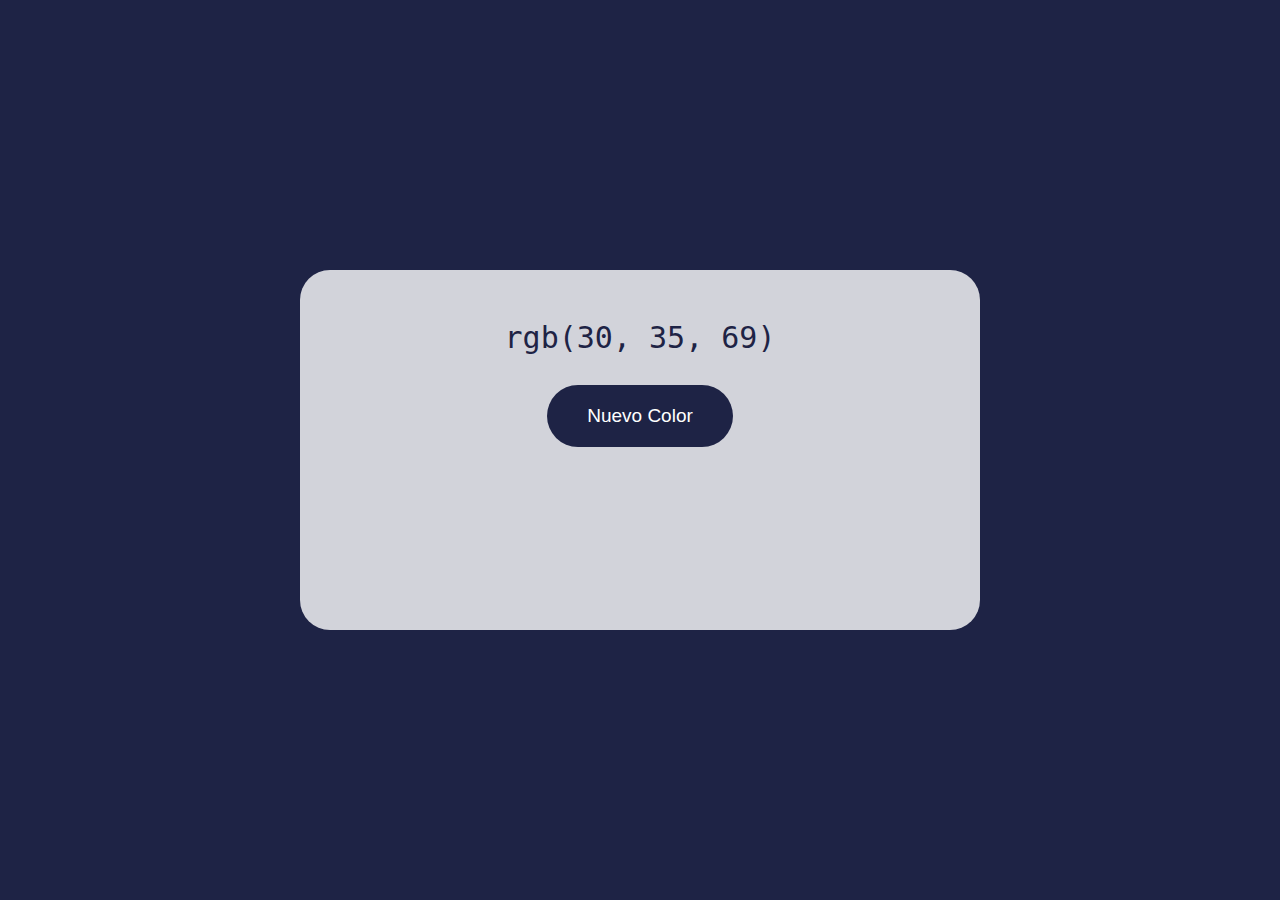
<file: 03-Color-Generador/index.html>
<!DOCTYPE html>
<html lang="en">
<head>
    <meta charset="UTF-8">
    <meta http-equiv="X-UA-Compatible" content="IE=edge">
    <meta name="viewport" content="width=device-width, initial-scale=1.0">
    <link rel="stylesheet" href="./style.css">
    <title>Colores Random</title>
</head>
<body>
    <main class="container">
        <div class="color-card"></div>
        <div class="content">
            <h3 class="title"Colores Random></h3>
            <p class="color-num">rgb(30, 35, 69)</p>
            <button id="button">Nuevo Color</button>
        </div>
    </main>

    <script src="./script.js"></script>
</body>
</html>
</file>
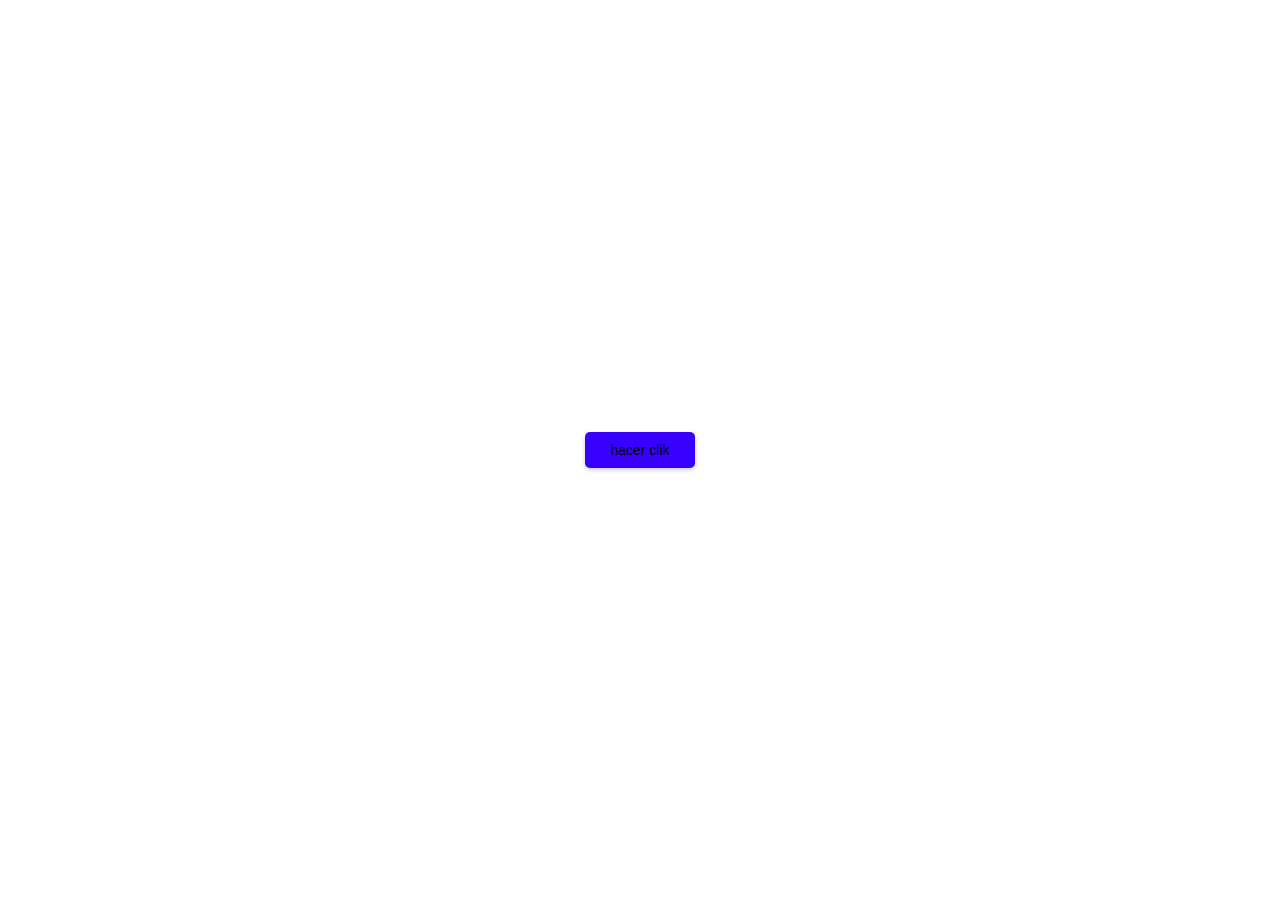
<file: 04-Modal/index.html>
<!DOCTYPE html>
<html lang="en">
<head>
    <meta charset="UTF-8">
    <meta http-equiv="X-UA-Compatible" content="IE=edge">
    <meta name="viewport" content="width=device-width, initial-scale=1.0">
    <link rel="stylesheet" href="./style.css">
    <title>Ventana modal</title>
</head>
<body>
    <button id="open">
        hacer clik
    </button>

    <div class="modal-container" id="modal-container">
        <div class="modal">
            <h1>Ventana modal</h1>
            <p>
                Lorem, ipsum dolor sit amet consectetur adipisicing elit. Quisquam, vitae! Nobis a cumque accusamus accusantium illum deleniti provident, ea sit, laudantium, vero praesentium quaerat fugit molestiae. Quibusdam, illo?
            </p>
            <button id="close">cerrar</button>
        </div>
    </div>
    <script src="./script.js"></script>
</body>
</html>
</file>
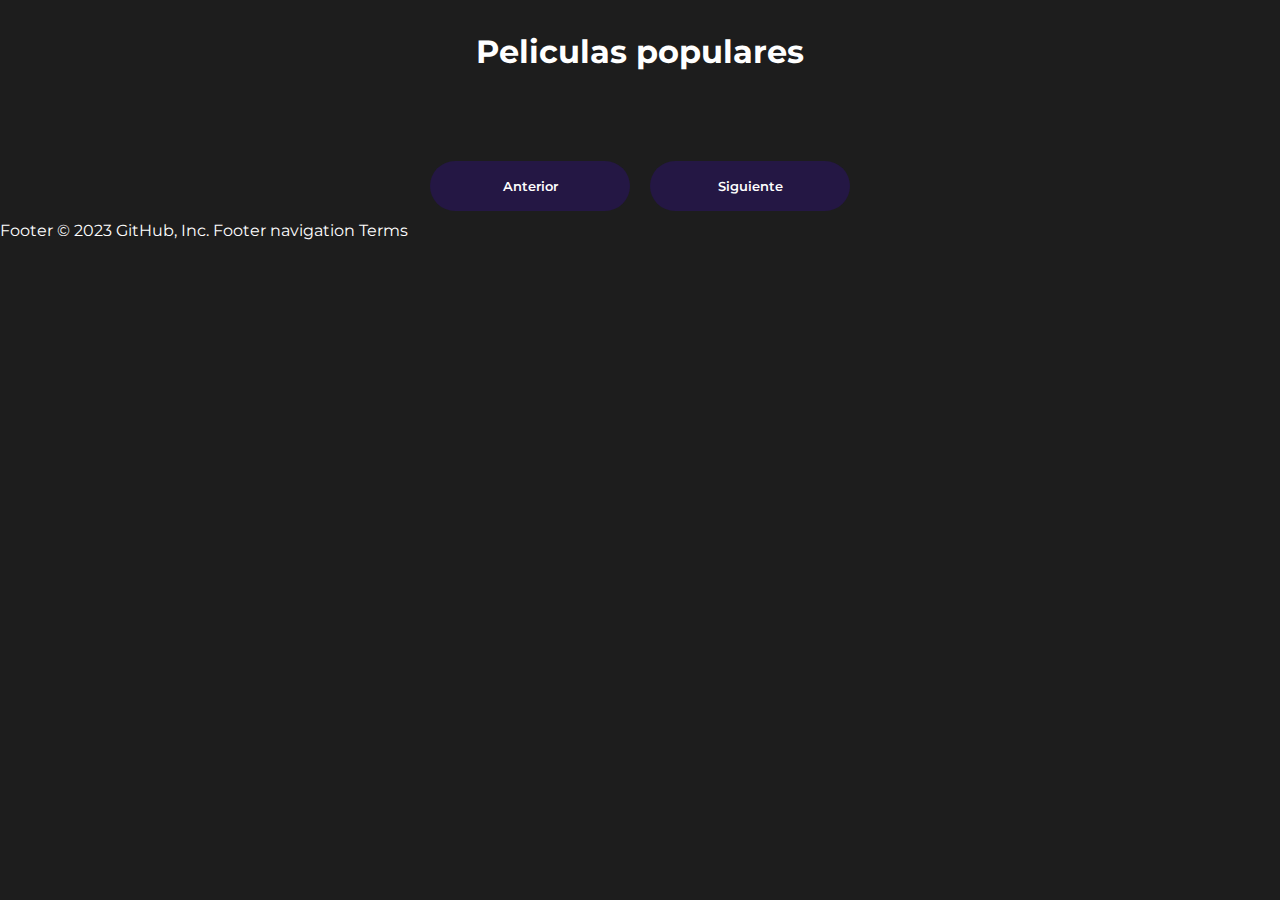
<file: 05-Api-Movie/index.html>
<!DOCTYPE html>
<html lang="en">
<head>
	<meta charset="UTF-8">
	<meta http-equiv="X-UA-Compatible" content="IE=edge">
	<meta name="viewport" content="width=device-width, initial-scale=1.0">
	<link rel="preconnect" href="https://fonts.googleapis.com">
	<link rel="preconnect" href="https://fonts.gstatic.com" crossorigin>
	<link href="https://fonts.googleapis.com/css2?family=Montserrat:wght@600&display=swap" rel="stylesheet">
	<link rel="stylesheet" href="style.css">
	<title>Api de peliculas</title>
</head>
<body>
	<h1 class="populares">Peliculas populares</h1>
	<div class="contenedor" id="contenedor"></div>

	<div class="paginacion">
		<button id="btnAnterior">Anterior</button>
		<button id="btnSiguiente">Siguiente</button>
	</div>

	<script src="./script.js"></script>
</body>
</html>
Footer
© 2023 GitHub, Inc.
Footer navigation
Terms
</file>
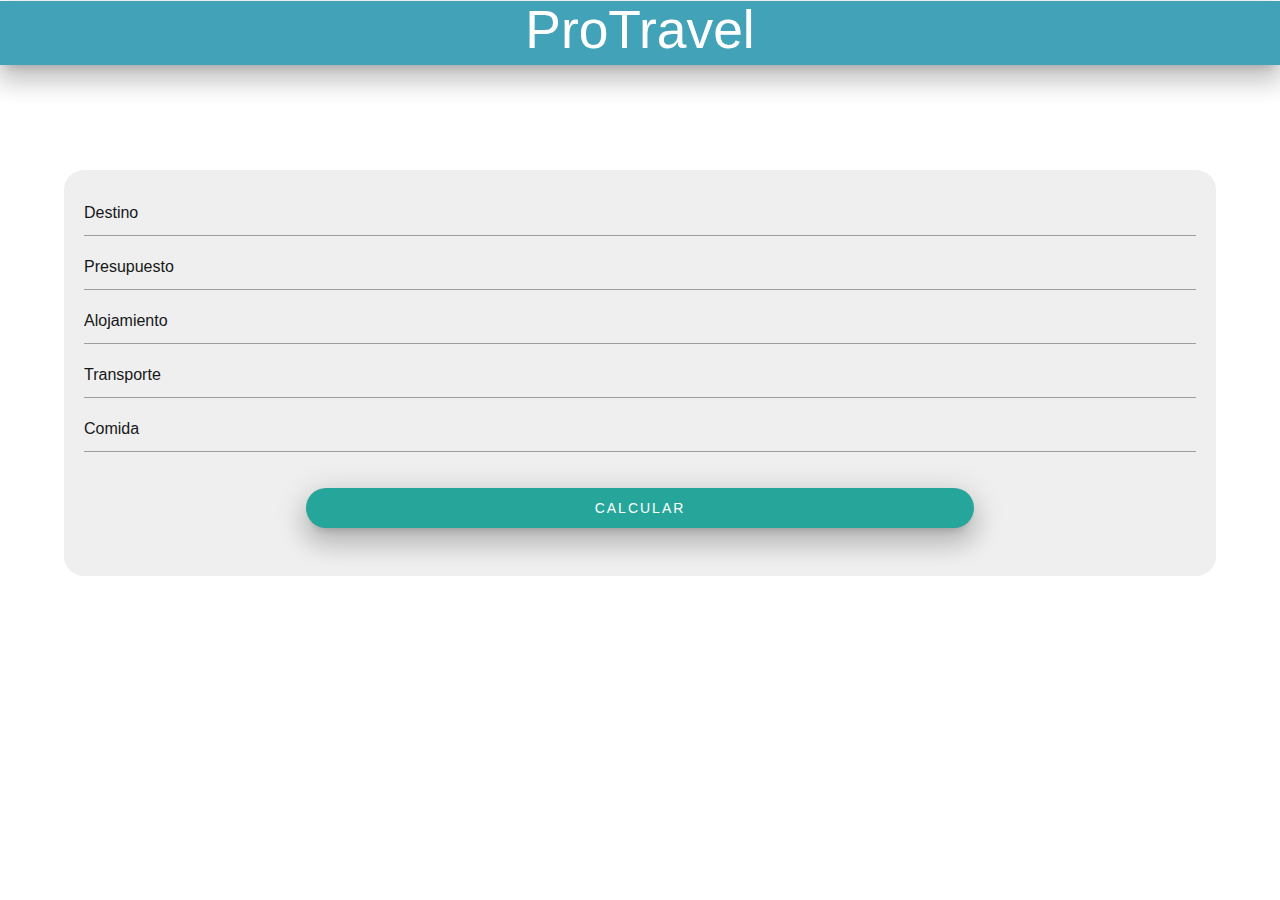
<file: 06-Calcula_Gastos_Viaje/index.html>
<!DOCTYPE html>
<html lang="en">
  <head>
    <meta charset="UTF-8" />
    <meta name="viewport" content="width=device-width, initial-scale=1.0" />
    <title>Gastos de viaje</title>
    <link rel="stylesheet" href="./style.css" />
    <link rel="stylesheet"href="https://cdnjs.cloudflare.com/ajax/libs/materialize/1.0.0/css/materialize.min.css"/>
    <script src="https://cdnjs.cloudflare.com/ajax/libs/materialize/1.0.0/js/materialize.min.js"></script>
    <link rel="stylesheet"href="https://use.fontawesome.com/releases/v5.13.0/css/all.css"integrity="sha384-Bfad6CLCknfcloXFOyFnlgtENryhrpZCe29RTifKEixXQZ38WheV+i/6YWSzkz3V"crossorigin="anonymous"/>
    <link rel="stylesheet" href="https://use.fontawesome.com/releases/v5.14.0/css/all.css" integrity="sha384-HzLeBuhoNPvSl5KYnjx0BT+WB0QEEqLprO+NBkkk5gbc67FTaL7XIGa2w1L0Xbgc" crossorigin="anonymous">
  </head>
  <body>
    
    <nav class="navbar z-depth-4">
      <h2>ProTravel</h2>
    </nav>

    <div class="main">
      <form id="vacationCalc">
        <input type="text" placeholder="Destino" id="destiny" required />
        <input type="number" placeholder="Presupuesto" id="budget" required />
        <input type="number" placeholder="Alojamiento" id="acomodation"required/>
        <input type="number" placeholder="Transporte" id="transport" required />
        <input type="number" placeholder="Comida" id="food" required />
        <input type="submit" value="Calcular" class="btn z-depth-4" />
      </form>
    </div>

    <div class="container">
      <div class="icons">
        <h5><i class="fas fa-plane"></i></h5>
        <h5><i class="fas fa-wallet"></i></h5> 
        <h5><i class="fas fa-money-bill-wave-alt"></i></h5>  
      </div>
      
      <div class="data">
        <div class="result" id="result"></div>
      </div>
    </div>

    <script src="./script.js"></script>
  </body>
</html>
</file>
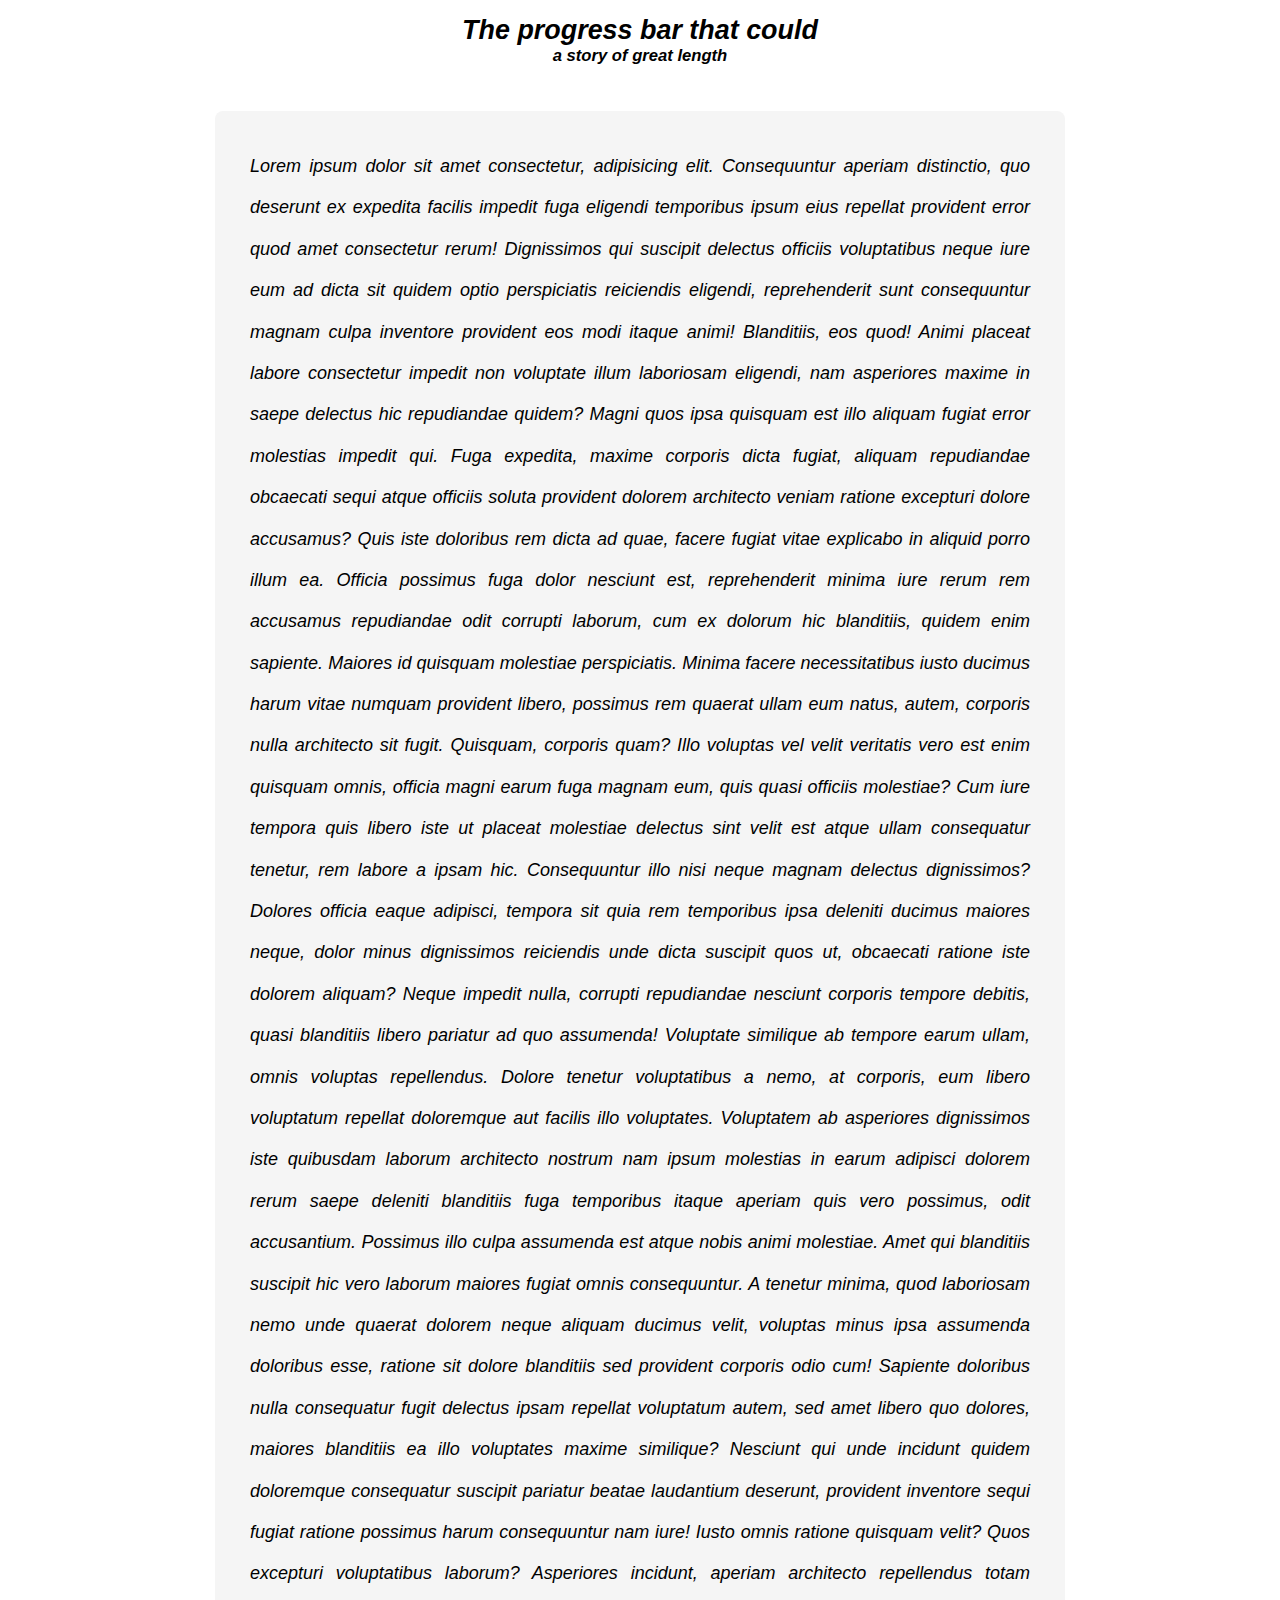
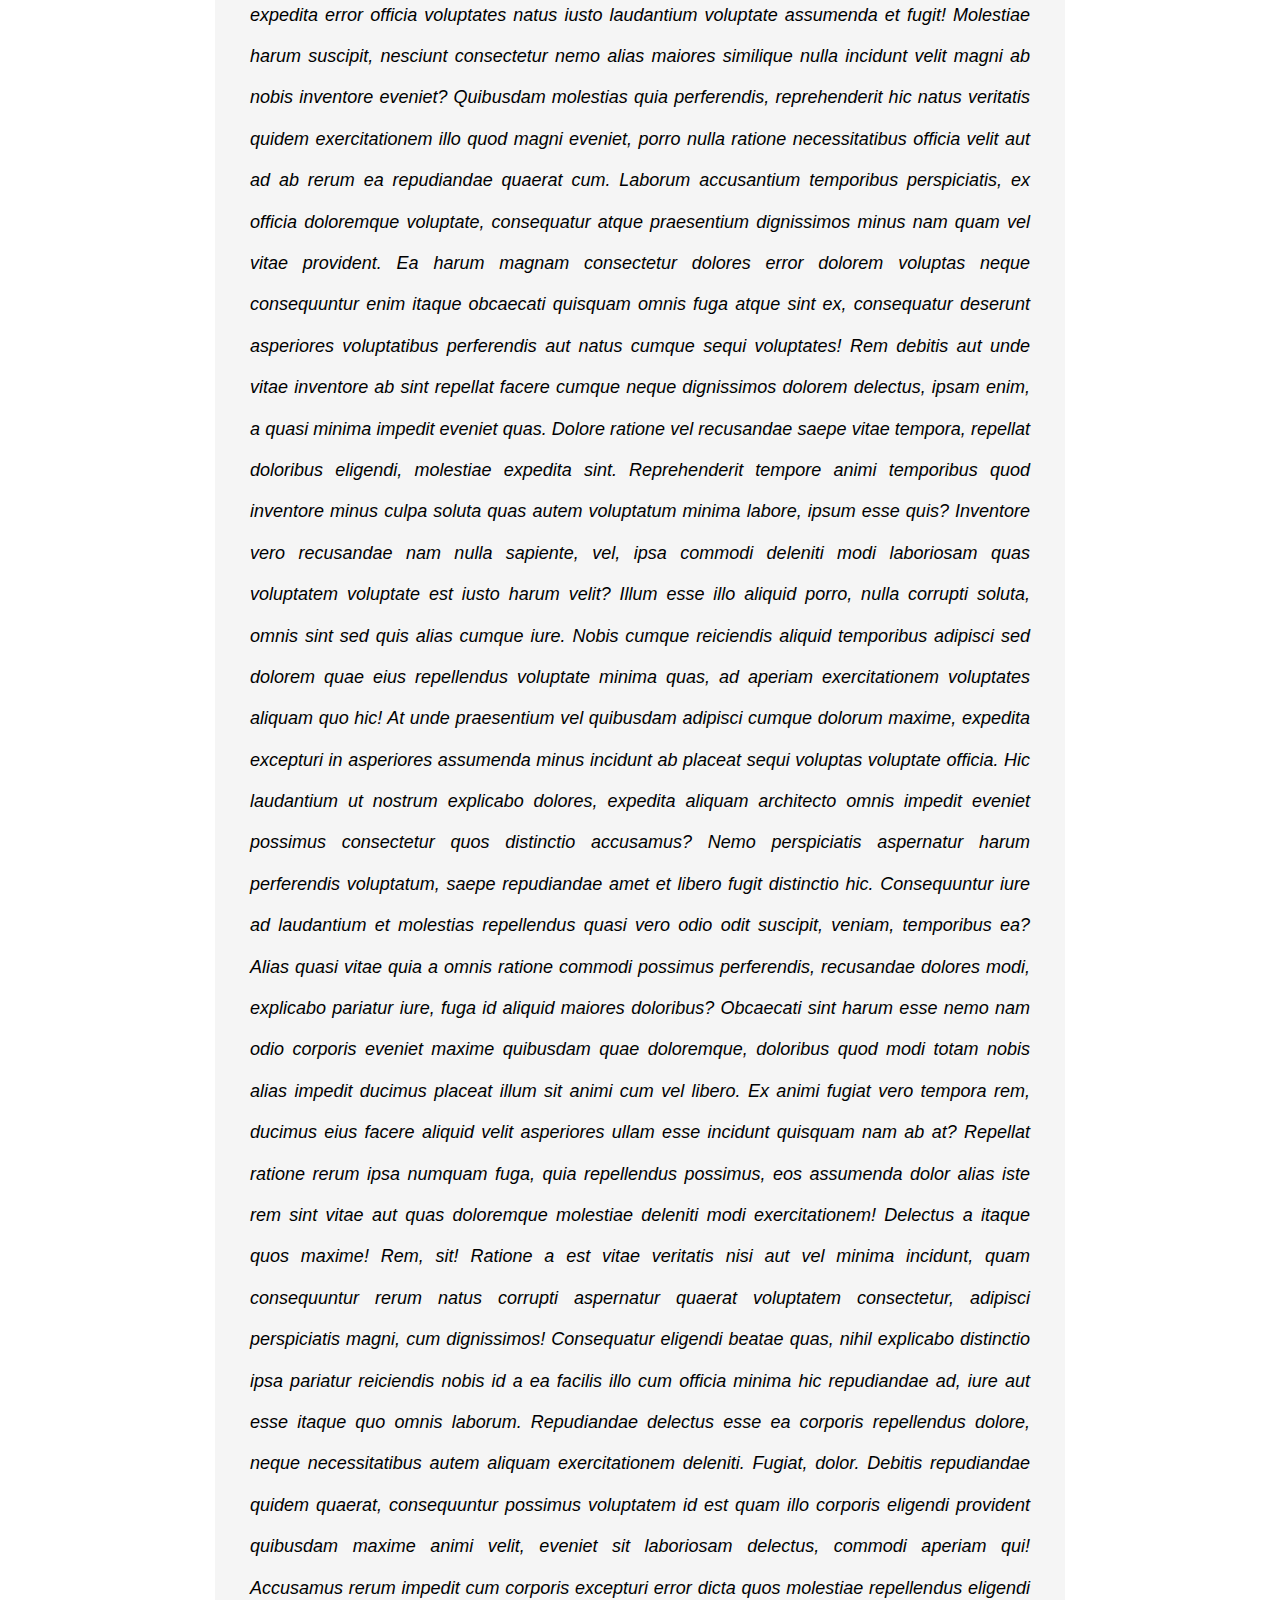
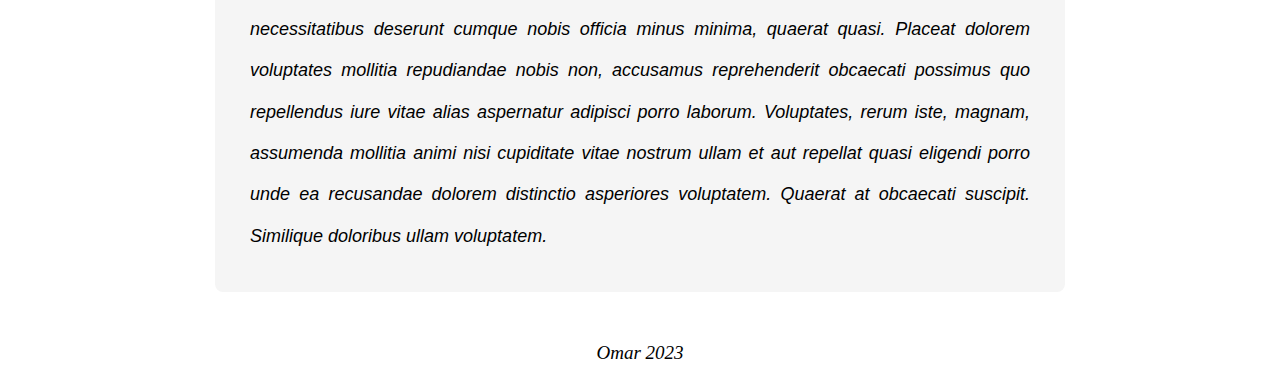
<file: 08- Progress-bar/index.html>
<!DOCTYPE html>
<html lang="en">
<head>
    <meta charset="UTF-8">
    <meta http-equiv="X-UA-Compatible" content="IE=edge">
    <meta name="viewport" content="width=device-width, initial-scale=1.0">
    <link rel="stylesheet" href="style.css">
    <title>Progress Bar</title>
</head>
<body>
    <div class="progress-bar">
        <div id="progress" class="progress"></div>
    </div>
    
<header>
    <h1>the progress bar that could</h1>
    <h2>a story of great length</h2>
</header>

<section class="table">
    <article class="paper">
        <p>Lorem ipsum dolor sit amet consectetur,  adipisicing elit. Consequuntur aperiam distinctio, quo deserunt ex expedita facilis impedit fuga eligendi temporibus ipsum eius repellat provident error quod amet consectetur rerum! Dignissimos qui suscipit delectus officiis voluptatibus neque iure eum ad dicta sit quidem optio perspiciatis reiciendis eligendi, reprehenderit sunt consequuntur magnam culpa inventore provident eos modi itaque animi! Blanditiis, eos quod! Animi placeat labore consectetur impedit non voluptate illum laboriosam eligendi, nam asperiores maxime in saepe delectus hic repudiandae quidem? Magni quos ipsa quisquam est illo aliquam fugiat error molestias impedit qui. Fuga expedita, maxime corporis dicta fugiat, aliquam repudiandae obcaecati sequi atque officiis soluta provident dolorem architecto veniam ratione excepturi dolore accusamus? Quis iste doloribus rem dicta ad quae, facere fugiat vitae explicabo in aliquid porro illum ea. Officia possimus fuga dolor nesciunt est, reprehenderit minima iure rerum rem accusamus repudiandae odit corrupti laborum, cum ex dolorum hic blanditiis, quidem enim sapiente. Maiores id quisquam molestiae perspiciatis. Minima facere necessitatibus iusto ducimus harum vitae numquam provident libero, possimus rem quaerat ullam eum natus, autem, corporis nulla architecto sit fugit. Quisquam, corporis quam? Illo voluptas vel velit veritatis vero est enim quisquam omnis, officia magni earum fuga magnam eum, quis quasi officiis molestiae? Cum iure tempora quis libero iste ut placeat molestiae delectus sint velit est atque ullam consequatur tenetur, rem labore a ipsam hic. Consequuntur illo nisi neque magnam delectus dignissimos? Dolores officia eaque adipisci, tempora sit quia rem temporibus ipsa deleniti ducimus maiores neque, dolor minus dignissimos reiciendis unde dicta suscipit quos ut, obcaecati ratione iste dolorem aliquam? Neque impedit nulla, corrupti repudiandae nesciunt corporis tempore debitis, quasi blanditiis libero pariatur ad quo assumenda! Voluptate similique ab tempore earum ullam, omnis voluptas repellendus. Dolore tenetur voluptatibus a nemo, at corporis, eum libero voluptatum repellat doloremque aut facilis illo voluptates. Voluptatem ab asperiores dignissimos iste quibusdam laborum architecto nostrum nam ipsum molestias in earum adipisci dolorem rerum saepe deleniti blanditiis fuga temporibus itaque aperiam quis vero possimus, odit accusantium. Possimus illo culpa assumenda est atque nobis animi molestiae. Amet qui blanditiis suscipit hic vero laborum maiores fugiat omnis consequuntur. A tenetur minima, quod laboriosam nemo unde quaerat dolorem neque aliquam ducimus velit, voluptas minus ipsa assumenda doloribus esse, ratione sit dolore blanditiis sed provident corporis odio cum! Sapiente doloribus nulla consequatur fugit delectus ipsam repellat voluptatum autem, sed amet libero quo dolores, maiores blanditiis ea illo voluptates maxime similique? Nesciunt qui unde incidunt quidem doloremque consequatur suscipit pariatur beatae laudantium deserunt, provident inventore sequi fugiat ratione possimus harum consequuntur nam iure! Iusto omnis ratione quisquam velit? Quos excepturi voluptatibus laborum? Asperiores incidunt, aperiam architecto repellendus totam expedita error officia voluptates natus iusto laudantium voluptate assumenda et fugit! Molestiae harum suscipit, nesciunt consectetur nemo alias maiores similique nulla incidunt velit magni ab nobis inventore eveniet? Quibusdam molestias quia perferendis, reprehenderit hic natus veritatis quidem exercitationem illo quod magni eveniet, porro nulla ratione necessitatibus officia velit aut ad ab rerum ea repudiandae quaerat cum. Laborum accusantium temporibus perspiciatis, ex officia doloremque voluptate, consequatur atque praesentium dignissimos minus nam quam vel vitae provident. Ea harum magnam consectetur dolores error dolorem voluptas neque consequuntur enim itaque obcaecati quisquam omnis fuga atque sint ex, consequatur deserunt asperiores voluptatibus perferendis aut natus cumque sequi voluptates! Rem debitis aut unde vitae inventore ab sint repellat facere cumque neque dignissimos dolorem delectus, ipsam enim, a quasi minima impedit eveniet quas. Dolore ratione vel recusandae saepe vitae tempora, repellat doloribus eligendi, molestiae expedita sint. Reprehenderit tempore animi temporibus quod inventore minus culpa soluta quas autem voluptatum minima labore, ipsum esse quis? Inventore vero recusandae nam nulla sapiente, vel, ipsa commodi deleniti modi laboriosam quas voluptatem voluptate est iusto harum velit? Illum esse illo aliquid porro, nulla corrupti soluta, omnis sint sed quis alias cumque iure. Nobis cumque reiciendis aliquid temporibus adipisci sed dolorem quae eius repellendus voluptate minima quas, ad aperiam exercitationem voluptates aliquam quo hic! At unde praesentium vel quibusdam adipisci cumque dolorum maxime, expedita excepturi in asperiores assumenda minus incidunt ab placeat sequi voluptas voluptate officia. Hic laudantium ut nostrum explicabo dolores, expedita aliquam architecto omnis impedit eveniet possimus consectetur quos distinctio accusamus? Nemo perspiciatis aspernatur harum perferendis voluptatum, saepe repudiandae amet et libero fugit distinctio hic. Consequuntur iure ad laudantium et molestias repellendus quasi vero odio odit suscipit, veniam, temporibus ea? Alias quasi vitae quia a omnis ratione commodi possimus perferendis, recusandae dolores modi, explicabo pariatur iure, fuga id aliquid maiores doloribus? Obcaecati sint harum esse nemo nam odio corporis eveniet maxime quibusdam quae doloremque, doloribus quod modi totam nobis alias impedit ducimus placeat illum sit animi cum vel libero. Ex animi fugiat vero tempora rem, ducimus eius facere aliquid velit asperiores ullam esse incidunt quisquam nam ab at? Repellat ratione rerum ipsa numquam fuga, quia repellendus possimus, eos assumenda dolor alias iste rem sint vitae aut quas doloremque molestiae deleniti modi exercitationem! Delectus a itaque quos maxime! Rem, sit! Ratione a est vitae veritatis nisi aut vel minima incidunt, quam consequuntur rerum natus corrupti aspernatur quaerat voluptatem consectetur, adipisci perspiciatis magni, cum dignissimos! Consequatur eligendi beatae quas, nihil explicabo distinctio ipsa pariatur reiciendis nobis id a ea facilis illo cum officia minima hic repudiandae ad, iure aut esse itaque quo omnis laborum. Repudiandae delectus esse ea corporis repellendus dolore, neque necessitatibus autem aliquam exercitationem deleniti. Fugiat, dolor. Debitis repudiandae quidem quaerat, consequuntur possimus voluptatem id est quam illo corporis eligendi provident quibusdam maxime animi velit, eveniet sit laboriosam delectus, commodi aperiam qui! Accusamus rerum impedit cum corporis excepturi error dicta quos molestiae repellendus eligendi necessitatibus deserunt cumque nobis officia minus minima, quaerat quasi. Placeat dolorem voluptates mollitia repudiandae nobis non, accusamus reprehenderit obcaecati possimus quo repellendus iure vitae alias aspernatur adipisci porro laborum. Voluptates, rerum iste, magnam, assumenda mollitia animi nisi cupiditate vitae nostrum ullam et aut repellat quasi eligendi porro unde ea recusandae dolorem distinctio asperiores voluptatem. Quaerat at obcaecati suscipit. Similique doloribus ullam voluptatem.</p>
        </article>
    </section>
    
    <footer>
       Omar 2023
    </footer>

    <script src="./script.js"></script>
</body>
</html>

    </article>
</section>
    
</body>
</html>
</file>
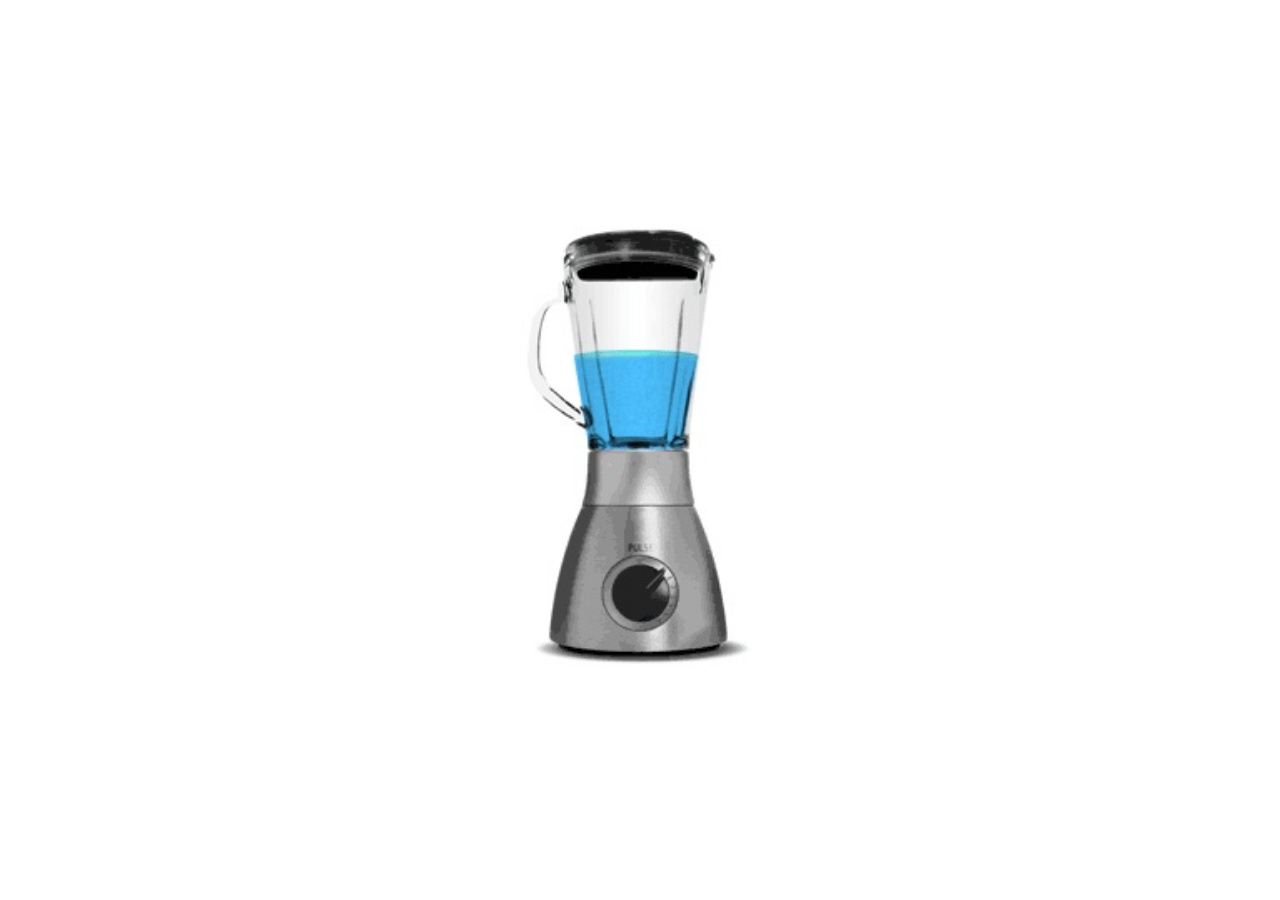
<file: Licuadora/index.html>
<!DOCTYPE html>
<html lang="en">
<head>
    <meta charset="UTF-8">
    <meta http-equiv="X-UA-Compatible" content="IE=edge">
    <meta name="viewport" content="width=device-width, initial-scale=1.0">
    <link rel="stylesheet" href="./css/style.css">
    <title>Licuadora</title>
</head>
<body>
    <div class="container">
        <div id="blender" class="blender">
            <div class="blender-button" id="blender-button" onclick="encenderLicuadora ()"></div>
        </div>
    </div>

    <audio id="blender-button-sound" src="sound/botonLicuadora.mp3" type="audio/mpeg"></audio>
    <audio id="blender-sound" src="sound/licuadora.mp3" type="audio/mpeg" loop></audio>

    <script src="./js/script.js"></script>
</body>
</html>
</file>
<file: 03-Color-Generador/style.css>
:root{
    --bg:#1e2345;
    font-size: 10px;
}

body{
    background-color:var(--bg);
    display: grid;
    font-family: "Roboto Mono", monospace;
    height: 100vh;
    margin: 0;
    place-items: center;
}

p {
    color: var(--bg);
    font-size: 3rem;
    font-weight: 400;
    margin: 0;
}

button{
    background: var(--bg);
    border-radius: 100px;
    border: none;
    color: #fff;
    cursor: pointer;
    font-size: 1.9rem;
    outline: 0;
    padding: 2rem 4rem;
    text-align: center;
    transition: opacity .4 ease-in-out;
}

button:hover{
    opacity: 8;
}

.container{
    background: rgba(255, 255, 355, .8);
    border-radius: 30px;
    height: 320px;
    padding: 20px;
    width: 50%;
    text-align:center;
}

@media only screen and (max-width:1024px){
    .container{width: 70%}}
    
    . title {
        color: var(--bg);
        font-size: 4rem
    }
        .color-num{
            color:var(--bg);
            margin: 30px 0;

        }
</file>
<file: 04-Modal/style.css>
*
{
    box-sizing:border-box
}
    body{
        display:flex;
        align-items:center;
        justify-content:center;
        min-height:100vh;
        margin:0
    }
    
    button{
        border:0;
        background-color:rgb(55, 0, 255);
        border-radius:5px;
        box-shadow:0 2px 4px rgba(0,0,0,.2);
        font-size:14px;
        padding:10px 25px;
        cursor:pointer
    }
        
        .modal-container{
        display:flex;
        background:rgba(0,0,0,.3);
        align-items:center;
        justify-content:center;
        position:fixed;
        pointer-events:none;
        top:0;
        left:125%;
        height:100vh;
        width:100vw;
        transition:.5s all ease-in-out
    }
        
        .modal{
            background:#fff;
            width:600px;
            max-width:100%;
            padding:30px 50px;
            border-radius:5px;
            box-shadow:0 2px 4px rgba(0,0,0,.2);
            text-align:center}.active{
            pointer-events:auto;
            left:0}
</file>
<file: 05-Api-Movie/style.css>
* {
	margin: 0;
	padding: 0;
	box-sizing: border-box;
}

body {
	font-family: 'Montserrat', sans-serif;
	background: #1d1d1d;
	color: #fff;
}

.contenedor {
	width: 90%;
	max-width: 1000px;
	margin: 40px auto 40px auto;

	display: grid;
	grid-template-columns: repeat(4, 1fr);
	gap: 40px;
}

.populares {
	color: #fff;
	text-align: center;
	margin-top: 2rem;
}

.contenedor .pelicula {
	text-align: center;
}

.contenedor .pelicula .titulo {
	font-size: 16px;
	font-weight: 600;
}

.contenedor .pelicula .poster {
	width: 100%;
	margin-bottom: 10px;
	border-radius: 15px;
}

.paginacion {
	bottom: 0;
	width: 100%;
	display: flex;
	justify-content: center;
	gap: 20px;
	padding: 10px;
}

.paginacion button {
	cursor: pointer;
	border: none;
	display: flex;
	align-items: center;
	justify-content: center;
	text-align: center;
	height: 50px;
	width: 200px;
	background: #241744;
	color: #fff;
	border-radius: 100px;
	font-family: 'Montserrat', sans-serif;
	font-weight: 600;
	transition: .3s ease all;
}

.paginacion button:hover {
	background: #137c32;
}
</file>
<file: 06-Calcula_Gastos_Viaje/style.css>
* {
    margin: 0;
    padding: 0;
    box-sizing: border-box;
  }
  .navbar {
   margin: -2.3em 0 7em; 
   background-color: #42a3b8;
  }
  h2 {
    text-align: center;
  }
  
  .btn{
    background-color: #42a3b8;
  }
  
  .main {
    width: 100vw;
    display: flex;
    flex-direction: column;
    align-items: center;
    justify-content: center;
  }
  form {
    text-align: center;
    width: 90%;
    background-color: #efefef;
    padding: 20px;
    color: #fff;
    border-radius: 20px;
  }
  form input::placeholder {
    width: 15em;
    margin: 3px;
    height: 2em;
    color: #161718;
  }
  form .btn {
    margin: 2em 1em;
    width: 60%;
    height: 40px;
    text-transform: uppercase;
    color: #fff;
    letter-spacing: 2px;
    border-radius: 20px;
    border: none;
    cursor: pointer;
  }
  .icons {
    width: 100%;
    display: flex;
    justify-content: space-around;
    margin-top: 1em;
  
  }
  .fas {
    font-size: 2.5em;  
    border-radius: 50%;
    padding: 40px;
  
  }
  .fa-plane {
    color: #2a96f3;
  }
  .fa-wallet {
    color: #a96d65;
  }
  .fa-money-bill-wave-alt{
    color: #ebdd1b;
  }
  
  .container-data {
    display: flex;
    justify-content: space-around;
    margin-top: -1em;
  }
  
  .container-data h6 {
    text-align: center;
  }
</file>
<file: 08- Progress-bar/style.css>
* {
    box-sizing: border-box;
    margin: 0;
    padding: 0;
}

html {
    font-size: 49.5%;
    font-family: Cambria, Cochin, Georgia, Times, 'Times New Roman', serif;
    font-style:oblique;
}

body {
    display: flex;
    flex-direction: column;
    align-items: center;
    font-size: 1.4rem;
    font-family: 'Franklin Gothic Medium', 'Arial Narrow', Arial, sans-serif;
}

.progress-bar {
    position:fixed;
    width: 100%;
    height: 10px;
}

.progress {
    width: 100%;
    height: 100%;
    background-color: rgb(51, 0, 255);
}

header {
    display: flex;
    flex-direction: column;
    align-items: center;
    padding: 15px 0;
}

h1 {
    font-size: 3.4rem;
}

h1::first-letter{
    text-transform: capitalize;
}

h2 {
    font-weight: 700;
}

.table {
    display: flex;
    justify-content: center;
    width: 100%;
    padding: 30px 0;
    border-bottom-left-radius: 12px;
    border-bottom-right-radius: 12px;
    background-image: url("https://www.wallpapertip.com/wmimgs/6-68431_wooden-wallpaper-wood-wallpaper-4k-iphone.jpg");
    background-size: contain;
}

.paper {
    max-width: 850px;
    padding: 35px;
    border-radius: 8px;
    background: whitesmoke;
}

.paper p {
    line-height: 2.3;
    font-size: 18px;
    text-align: justify;
    font-weight: 400;
}

.paper p::first-letter {
    text-transform: capitalize;
}

footer {
    min-height: 60px;
    font-size: 2.4rem; /* = 24px */
    font-family: 'Indie Flower', cursive;
    line-height: 62px;
    text-transform: capitalize;
}
Footer
© 2023 GitHub, Inc.
Footer navigation
</file>
<file: Licuadora/css/style.css>
* {
    box-sizing: border-box;
    padding: 0;
    margin: 0;
}

.blender {
    position: fixed;
    top: 50%;
    left: 50%;
    transform: translate(-50%, -50%);
    width: 700px;
    height: 500px;
    background-image: url(../img/licuadora-off.jpeg);
    background-size: contain;
    background-repeat: no-repeat;
    background-position: center;
}

.blender.active {
    background-image: url(../img/licuadora-on.gif);
}

.blender-button{
    margin: 363px auto 0px;
    width: 60px;
    height: 60px;
    border-radius: 50%;
}
</file>
